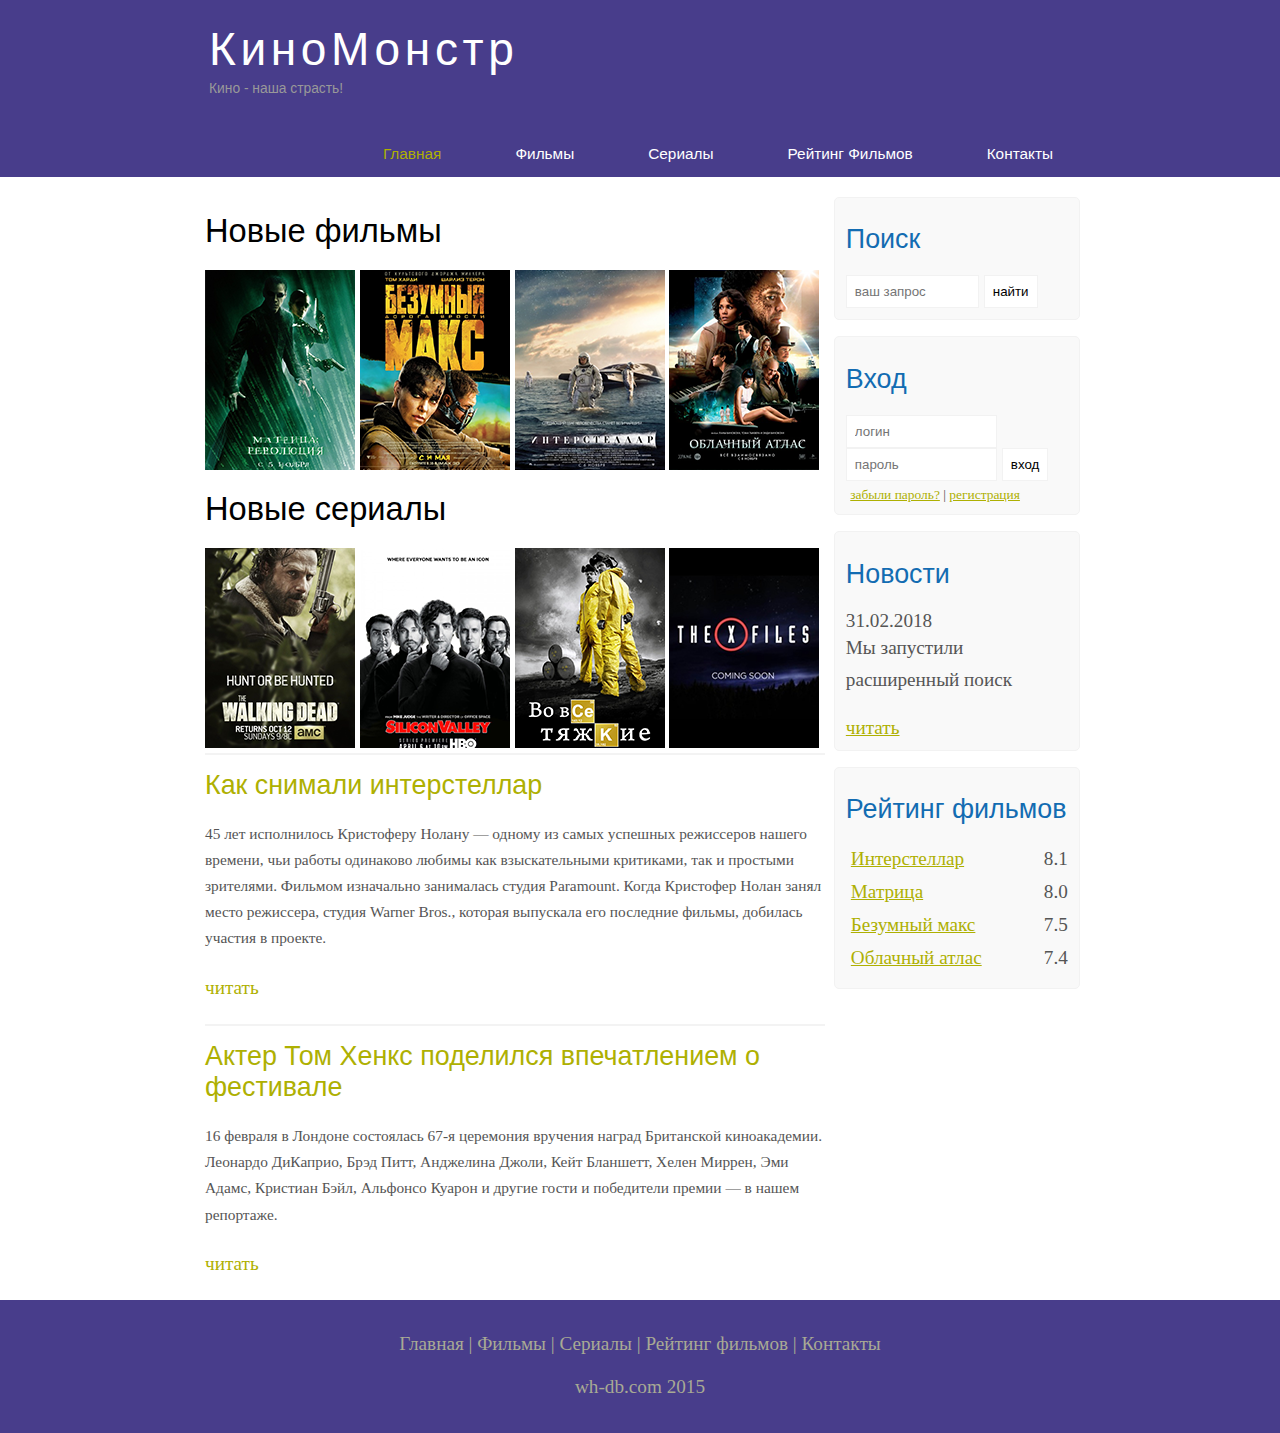
<file: kinomonster/index.html>
<!DOCTYPE html>
<html lang="ru">
<head>
	<meta charset="UTF-8">
	<meta name="viewport" content="width=device-width, initial-scale=1.0">
	<title>Document</title>
	<meta name="descriprion" content="Киномонстр - это портал о кино">
	<meta name="keywords" content="фильмы, фильмы онлайн, hd">
	<link rel="stylesheet" href="assets/css/style.css">
</head>
<body>

	<div class="main">

		<div class="header">

			<div class="logo">

				<div class="logo_text">
					<h1><a href="index.html">КиноМонстр</a></h1>
					<h2>Кино - наша страсть!</h2>
				</div>

			</div>

			<div class="menubar">
				<ul class="menu">
					<li class="selected"><a href="index.html">Главная</a></li>
					<li><a href="films.html">Фильмы</a></li>
					<li><a href="#">Сериалы</a></li>
					<li><a href="rating.html">Рейтинг Фильмов</a></li>
					<li><a href="contact.html">Контакты</a></li>
				</ul>
			</div>

		</div>

		<div class="site_content">

			<div class="sidebar_container">

				<div class="sidebar">
					<h2>Поиск</h2>
					<form method="post" action="#" id="search_form">
						<input type="search" name="search_field" placeholder="ваш запрос" />
						<input type="submit" class="btn" value="найти" />
					</form>
				</div>

				<div class="sidebar">
					<h2>Вход</h2>
					<form method="post" action="#" id = login>
						<input type="text" name="login_field" placeholder="логин" />
						<input type="password" name="password_field" placeholder="пароль" /> 
						<input type="submit" class="btn" value="вход" />
						<div class="lables_passreg_text">
							<span><a href="#">забыли пароль?</a></span> | <span><a href="#">регистрация</a></span>
						</div>
					</form>
				</div>

				<div class="sidebar">
					<h2>Новости</h2>
					<span>31.02.2018</span>
					<p>Мы запустили расширенный поиск</p>
					<a href="#">читать</a>
				</div>

				<div class="sidebar">
					<h2>Рейтинг фильмов</h2>
					<ul>
						<li><a href="show.html">Интерстеллар</a><span class="rating_sidebar">8.1</span></li>
						<li><a href="#">Матрица</a><span class="rating_sidebar">8.0</span></li>
						<li><a href="#">Безумный макс</a><span class="rating_sidebar">7.5</span></li>
						<li><a href="#">Облачный атлас</a><span class="rating_sidebar">7.4</span></li>
					</ul>
				</div>

			</div>

			<div class="content">
				
				<h1>Новые фильмы</h1>

				<div class="fims_block">
					<a href="#"><img src="assets/img/matrix.png"></a>
					<a href="#"><img src="assets/img/max.png"></a>
					<a href="#"><img src="assets/img/inter.png"></a>
					<a href="#"><img src="assets/img/cloud.png"></a>
				</div>

				<h1>Новые сериалы</h1>

				<div class="fims_block">
					<a href="#"><img src="assets/img/dead.png"></a>
					<a href="#"><img src="assets/img/silicon.png"></a>
					<a href="#"><img src="assets/img/breakingbad.png"></a>
					<a href="#"><img src="assets/img/xfiles.png"></a>
				</div>

				<div class="posts">
					
					<hr>
					<h2><a href="#">Как снимали интерстеллар</a></h2>
					<div class="posts_content">
						
						<p>
							45 лет исполнилось Кристоферу Нолану — одному из самых успешных режиссеров нашего времени, чьи работы одинаково любимы как взыскательными критиками, так и простыми зрителями. Фильмом изначально занималась студия Paramount. Когда Кристофер Нолан занял место режиссера, студия Warner Bros., которая выпускала его последние фильмы, добилась участия в проекте. 
						</p>

					</div>

					<p><a href="#">читать</a></p>

					<hr>
					<h2><a href="#">Актер Том Хенкс поделился впечатлением о фестивале</a></h2>
					<div class="posts_content">
						
						<p>
							16 февраля в Лондоне состоялась 67-я церемония вручения наград Британской киноакадемии. Леонардо ДиКаприо, Брэд Питт, Анджелина Джоли, Кейт Бланшетт, Хелен Миррен, Эми Адамс, Кристиан Бэйл, Альфонсо Куарон и другие гости и победители премии — в нашем репортаже.
						</p>

					</div>

					<p><a href="#">читать</a></p>

				</div>

			</div>

		</div>

		<div class="footer">
			<p>
				<a href="index.html">Главная</a> |
				<a href="films.html">Фильмы</a> |
				<a href="#">Сериалы</a> |
				<a href="rating.html">Рейтинг фильмов</a> |
				<a href="contact.html">Контакты</a>
			</p>
			<p>wh-db.com 2015</p>
		</div>

	</div>

</body>
</html>
</file>
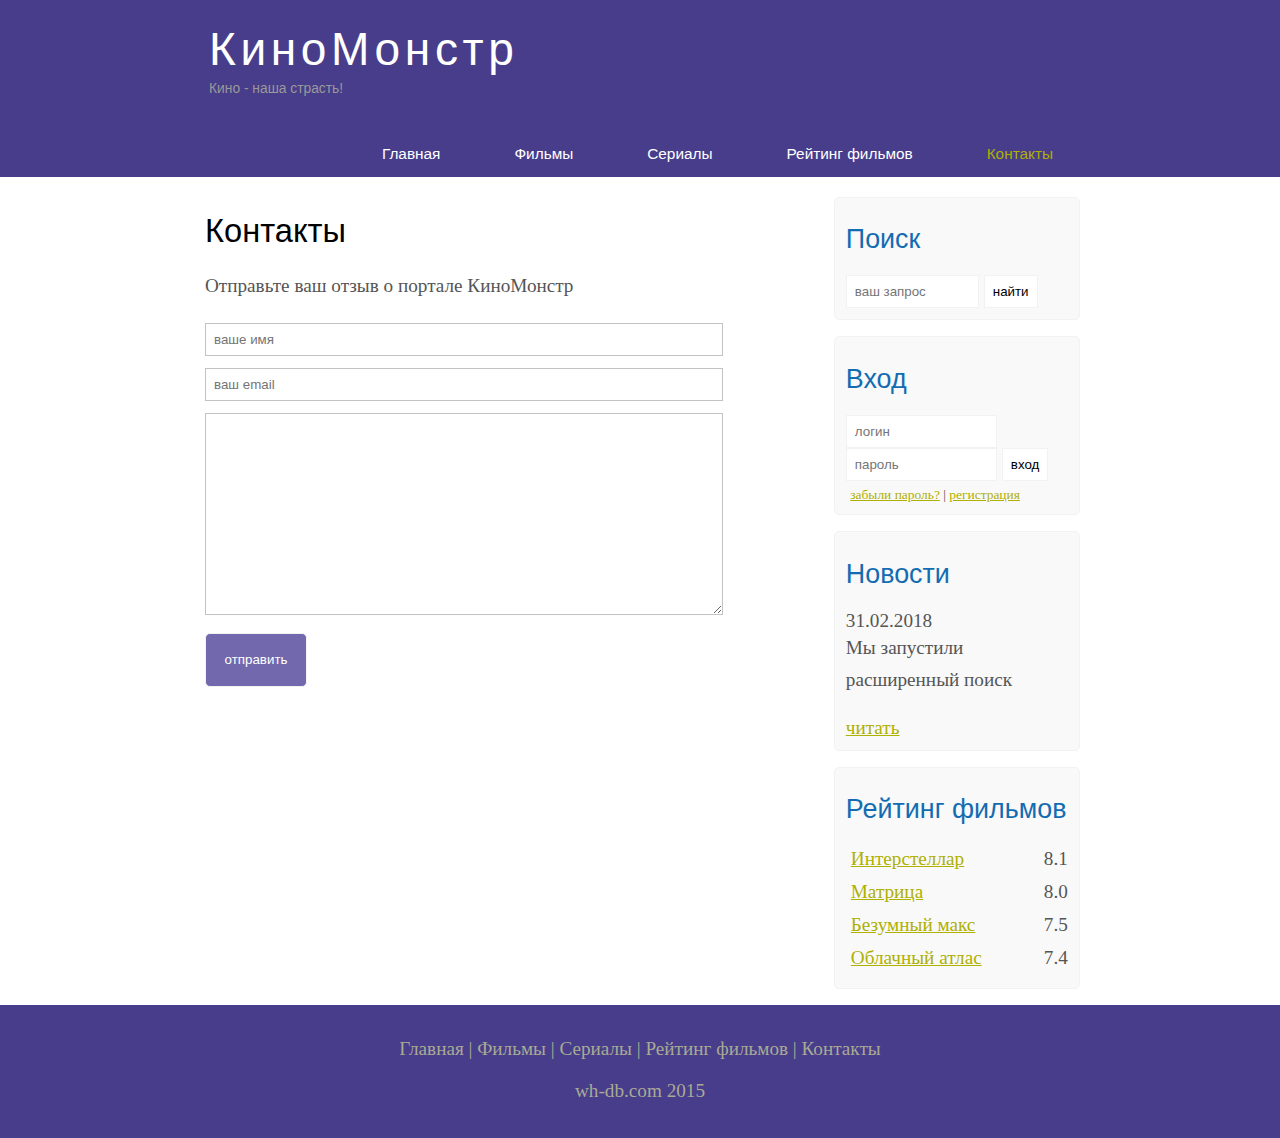
<file: kinomonster/contact.html>
<!DOCTYPE html>
<html lang="en">
<head>
	<meta charset="UTF-8">
	<meta name="viewport" content="width=device-width, initial-scale=1.0">
	<title>Контакты</title>
	<meta name="description" content="Киномонстр - это портал о кино" />
	<meta name="keywords" content="фильмы, фильмы онлайн, hd" />
	<link rel="stylesheet" href="assets/css/style.css">
</head>
<body>

	<div class="main">
		
		<div class="header">
			<div class="logo">
				<div class="logo_text">
					<h1><a href="index.html">КиноМонстр</a></h1>
					<h2>Кино - наша страсть!</h2>
				</div>
			</div>
			
			<div class="menubar">
				
				<ul class="menu">
					<li><a href="index.html">Главная</a></li>	
					<li><a href="films.html">Фильмы</a></li>
					<li><a href="#">Сериалы</a></li>
					<li><a href="rating.html">Рейтинг фильмов</a></li>
					<li class="selected"><a href="contact.html">Контакты</a></li>
				</ul>

			</div>

		</div>

			
		<div class="site_content">
			
			<div class="sidebar_container">
				
				<div class="sidebar">
					<h2>Поиск</h2>
					<form method="post" action="#" id="search_form" >
						<input type="search" name="search_field" placeholder="ваш запрос" />
						<input type="submit" class="btn" value="найти" />
					</form>
				</div>

				<div class="sidebar">
					<h2>Вход</h2>
					<form method="post" action="#" id="login">
						
						<input type="text" name="login_field" placeholder="логин" />
						<input type="password" name="password_field" placeholder="пароль" />
						<input type="submit" class="btn" value="вход" />
						<div class="lables_passreg_text">
							<span><a href="#">забыли пароль?</a></span> | <span><a href="#">регистрация</a></span>
						</div>

					</form>
				</div>

				<div class="sidebar">
					<h2>Новости</h2>
					<span>31.02.2018</span>
					<p>Мы запустили расширенный поиск</p>
					<a href="#">читать</a>
				</div>

				<div class="sidebar">
					<h2>Рейтинг фильмов</h2>
					<ul>
						<li><a href="show.html">Интерстеллар</a><span class="rating_sidebar">8.1</span></li>
						<li><a href="#">Матрица</a><span class="rating_sidebar">8.0</span></li>
						<li><a href="#">Безумный макс</a><span class="rating_sidebar">7.5</span></li>
						<li><a href="#">Облачный атлас</a><span class="rating_sidebar">7.4</span></li>
					</ul>
				</div>

			</div>

			<div class="content">
				
				<h1>Контакты</h1>
				<p>Отправьте ваш отзыв о портале КиноМонстр</p>
	
				<div class="send send_contact">	
					<form method="post" action="#" id="contact">
						<input type="text" name="review_name" placeholder="ваше имя">
						<input type="text" name="review_email" placeholder="ваш email">
						<textarea name="review_text"></textarea>
						<input class="btn" type="submit" value="отправить">
					</form>
				</div>


			

			</div>

		</div>





	<div class="footer">
		<p>
			<a href="index.html">Главная</a> |
			<a href="films.html">Фильмы</a> |
			<a href="#">Сериалы</a> |
			<a href="rating.html">Рейтинг фильмов</a> |
			<a href="contact.html">Контакты</a>
		</p>
		<p>wh-db.com 2015</p>
	</div>

	</div>
	
</body>
</html>
</file>
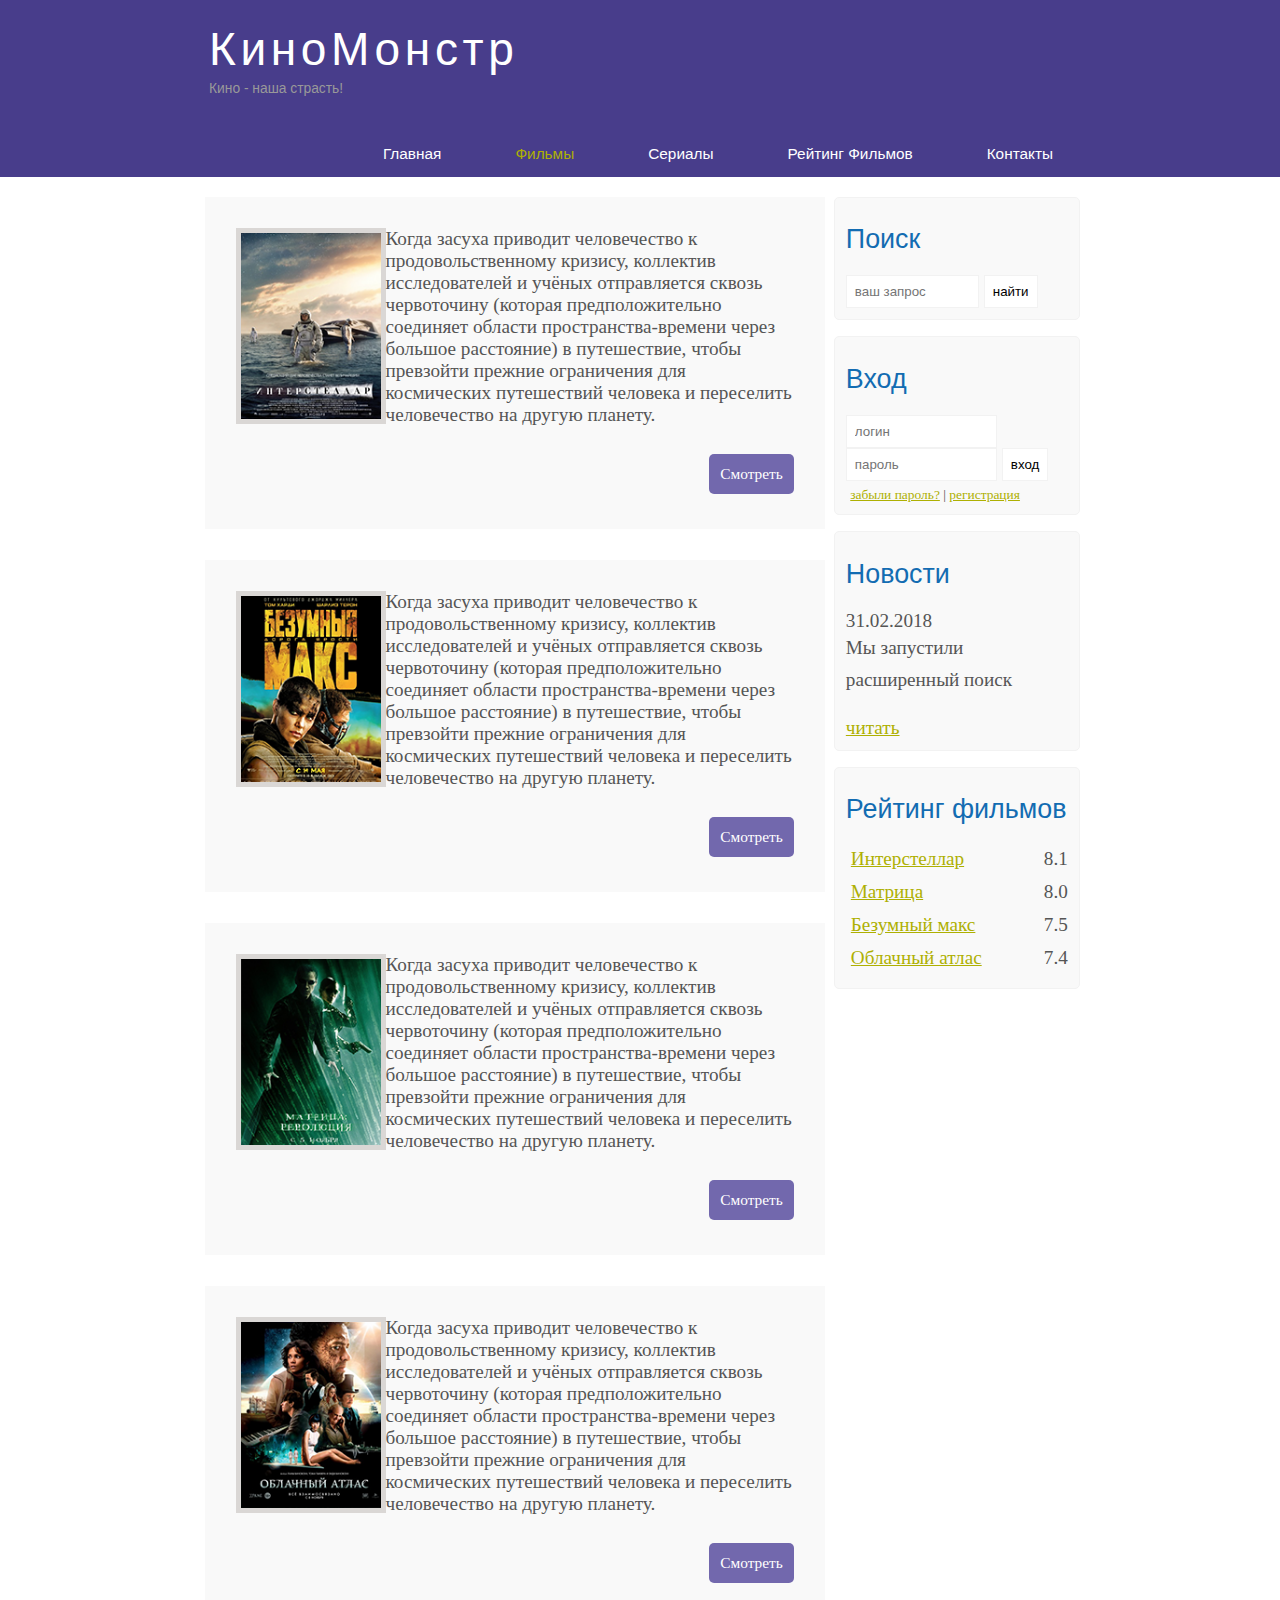
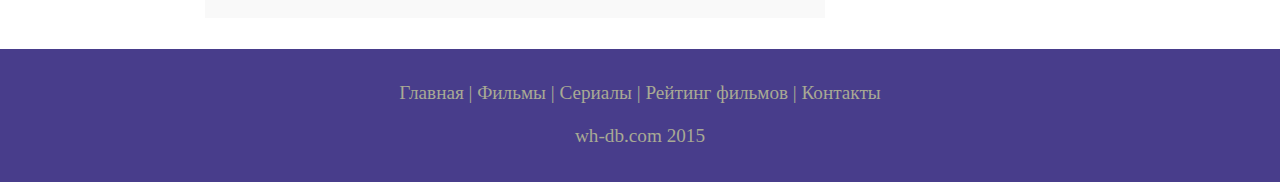
<file: kinomonster/films.html>
<!DOCTYPE html>
<html lang="ru">
<head>
	<meta charset="UTF-8">
	<meta name="viewport" content="width=device-width, initial-scale=1.0">
	<title>Фильмы</title>
	<meta name="descriprion" content="Киномонстр - это портал о кино">
	<meta name="keywords" content="фильмы, фильмы онлайн, hd">
	<link rel="stylesheet" href="assets/css/style.css">
</head>
<body>

	<div class="main">

		<div class="header">

			<div class="logo">

				<div class="logo_text">
					<h1><a href="index.html">КиноМонстр</a></h1>
					<h2>Кино - наша страсть!</h2>
				</div>

			</div>

			<div class="menubar">
				<ul class="menu">
					<li><a href="index.html">Главная</a></li>
					<li class="selected"><a href="films.html">Фильмы</a></li>
					<li><a href="#">Сериалы</a></li>
					<li><a href="rating.html">Рейтинг Фильмов</a></li>
					<li><a href="contact.html">Контакты</a></li>
				</ul>
			</div>

		</div>

		<div class="site_content">

			<div class="sidebar_container">

				<div class="sidebar">
					<h2>Поиск</h2>
					<form method="post" action="#" id="search_form">
						<input type="search" name="search_field" placeholder="ваш запрос" />
						<input type="submit" class="btn" value="найти" />
					</form>
				</div>

				<div class="sidebar">
					<h2>Вход</h2>
					<form method="post" action="#" id = login>
						<input type="text" name="login_field" placeholder="логин" />
						<input type="password" name="password_field" placeholder="пароль" /> 
						<input type="submit" class="btn" value="вход" />
						<div class="lables_passreg_text">
							<span><a href="#">забыли пароль?</a></span> | <span><a href="#">регистрация</a></span>
						</div>
					</form>
				</div>

				<div class="sidebar">
					<h2>Новости</h2>
					<span>31.02.2018</span>
					<p>Мы запустили расширенный поиск</p>
					<a href="#">читать</a>
				</div>

				<div class="sidebar">
					<h2>Рейтинг фильмов</h2>
					<ul>
						<li><a href="show.html">Интерстеллар</a><span class="rating_sidebar">8.1</span></li>
						<li><a href="#">Матрица</a><span class="rating_sidebar">8.0</span></li>
						<li><a href="#">Безумный макс</a><span class="rating_sidebar">7.5</span></li>
						<li><a href="#">Облачный атлас</a><span class="rating_sidebar">7.4</span></li>
					</ul>
				</div>

			</div>

			<div class="content">

				<div class="info_film">
					<img src="assets/img/inter.png" alt="">
					Когда засуха приводит человечество к продовольственному кризису, коллектив исследователей и учёных отправляется сквозь червоточину (которая предположительно соединяет области пространства-времени через большое расстояние) в путешествие, чтобы превзойти прежние ограничения для космических путешествий человека и переселить человечество на другую планету. 

					<div class="button"><a href="show.html">Смотреть</a></div>
				</div>			

				<div class="info_film">
					<img src="assets/img/max.png" alt="">
					Когда засуха приводит человечество к продовольственному кризису, коллектив исследователей и учёных отправляется сквозь червоточину (которая предположительно соединяет области пространства-времени через большое расстояние) в путешествие, чтобы превзойти прежние ограничения для космических путешествий человека и переселить человечество на другую планету. 

					<div class="button"><a href="#">Смотреть</a></div>
				</div>

				<div class="info_film">
					<img src="assets/img/matrix.png" alt="">
					Когда засуха приводит человечество к продовольственному кризису, коллектив исследователей и учёных отправляется сквозь червоточину (которая предположительно соединяет области пространства-времени через большое расстояние) в путешествие, чтобы превзойти прежние ограничения для космических путешествий человека и переселить человечество на другую планету. 

					<div class="button"><a href="#">Смотреть</a></div>
				</div>
				
				<div class="info_film">
					<img src="assets/img/cloud.png" alt="">
					Когда засуха приводит человечество к продовольственному кризису, коллектив исследователей и учёных отправляется сквозь червоточину (которая предположительно соединяет области пространства-времени через большое расстояние) в путешествие, чтобы превзойти прежние ограничения для космических путешествий человека и переселить человечество на другую планету. 

					<div class="button"><a href="#">Смотреть</a></div>
				</div>

			</div>

		</div>

		<div class="footer">
			<p>
				<a href="index.html">Главная</a> |
				<a href="films.html">Фильмы</a> |
				<a href="#">Сериалы</a> |
				<a href="rating.html">Рейтинг фильмов</a> |
				<a href="contact.html">Контакты</a>
			</p>
			<p>wh-db.com 2015</p>
		</div>

	</div>

</body>
</html>
</file>
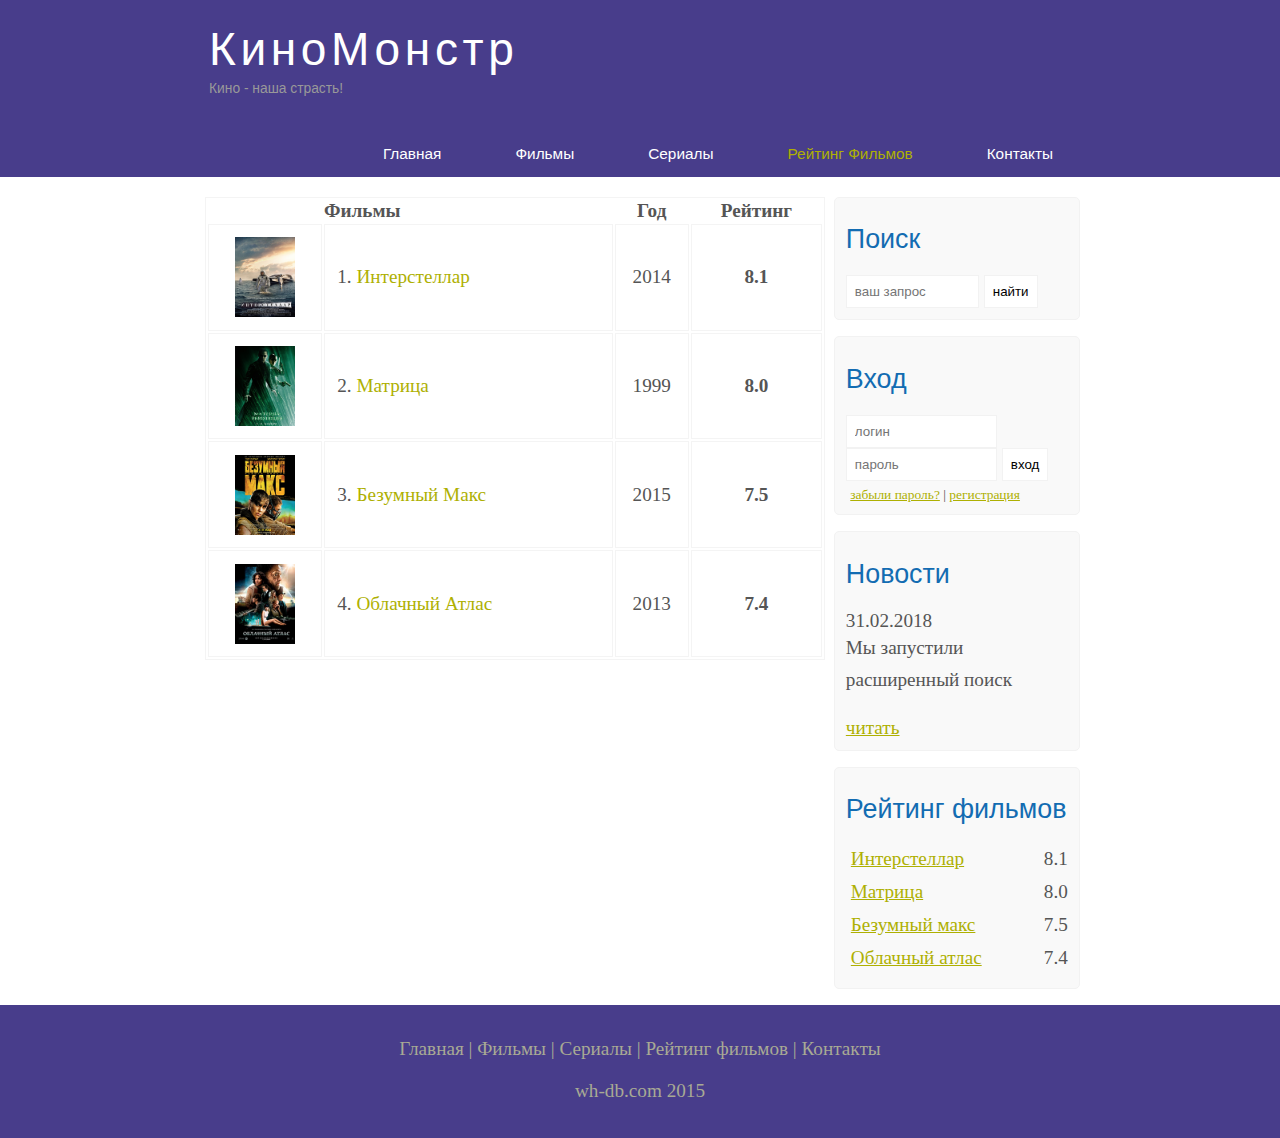
<file: kinomonster/rating.html>
<!DOCTYPE html>
<html lang="ru">
<head>
	<meta charset="UTF-8">
	<meta name="viewport" content="width=device-width, initial-scale=1.0">
	<title>Рейтинг</title>
	<meta name="descriprion" content="Киномонстр - это портал о кино">
	<meta name="keywords" content="фильмы, фильмы онлайн, hd">
	<link rel="stylesheet" href="assets/css/style.css">
</head>
<body>

	<div class="main">

		<div class="header">

			<div class="logo">

				<div class="logo_text">
					<h1><a href="index.html">КиноМонстр</a></h1>
					<h2>Кино - наша страсть!</h2>
				</div>

			</div>

			<div class="menubar">
				<ul class="menu">
					<li><a href="index.html">Главная</a></li>
					<li><a href="films.html">Фильмы</a></li>
					<li><a href="#">Сериалы</a></li>
					<li class="selected"><a href="rating.html">Рейтинг Фильмов</a></li>
					<li><a href="contact.html">Контакты</a></li>
				</ul>
			</div>

		</div>

		<div class="site_content">

			<div class="sidebar_container">

				<div class="sidebar">
					<h2>Поиск</h2>
					<form method="post" action="#" id="search_form">
						<input type="search" name="search_field" placeholder="ваш запрос" />
						<input type="submit" class="btn" value="найти" />
					</form>
				</div>

				<div class="sidebar">
					<h2>Вход</h2>
					<form method="post" action="#" id = login>
						<input type="text" name="login_field" placeholder="логин" />
						<input type="password" name="password_field" placeholder="пароль" /> 
						<input type="submit" class="btn" value="вход" />
						<div class="lables_passreg_text">
							<span><a href="#">забыли пароль?</a></span> | <span><a href="#">регистрация</a></span>
						</div>
					</form>
				</div>

				<div class="sidebar">
					<h2>Новости</h2>
					<span>31.02.2018</span>
					<p>Мы запустили расширенный поиск</p>
					<a href="#">читать</a>
				</div>

				<div class="sidebar">
					<h2>Рейтинг фильмов</h2>
					<ul>
						<li><a href="show.html">Интерстеллар</a><span class="rating_sidebar">8.1</span></li>
						<li><a href="#">Матрица</a><span class="rating_sidebar">8.0</span></li>
						<li><a href="#">Безумный макс</a><span class="rating_sidebar">7.5</span></li>
						<li><a href="#">Облачный атлас</a><span class="rating_sidebar">7.4</span></li>
					</ul>
				</div>

			</div>

			<div class="content">

				<table>
					<tr>
						<th></th>
						<th>Фильмы</th>
						<th class="center">Год</th>
						<th class="center">Рейтинг</th>
					</tr>

					<tr>
						<td class="center"><img src="assets/img/inter.png"></td>
						<td>1. <a href="show.html">Интерстеллар</a></td>
						<td class="center">2014</td>
						<td class="center rating">8.1</td>
					</tr>
					<tr>
						<td class="center"><img src="assets/img/matrix.png"></td>
						<td>2. <a href="show.html">Матрица</a></td>
						<td class="center">1999</td>
						<td class="center rating">8.0</td>
					</tr>
					<tr>
						<td class="center"><img src="assets/img/max.png"></td>
						<td>3. <a href="show.html">Безумный Макс</a></td>
						<td class="center">2015</td>
						<td class="center rating">7.5</td>
					</tr>
					<tr>
						<td class="center"><img src="assets/img/cloud.png"></td>
						<td>4. <a href="show.html">Облачный Атлас</a></td>
						<td class="center">2013</td>
						<td class="center rating">7.4</td>
					</tr>
				</table>
				

			</div>

		</div>

		<div class="footer">
			<p>
				<a href="index.html">Главная</a> |
				<a href="films.html">Фильмы</a> |
				<a href="#">Сериалы</a> |
				<a href="rating.html">Рейтинг фильмов</a> |
				<a href="contact.html">Контакты</a>
			</p>
			<p>wh-db.com 2015</p>
		</div>

	</div>

</body>
</html>
</file>
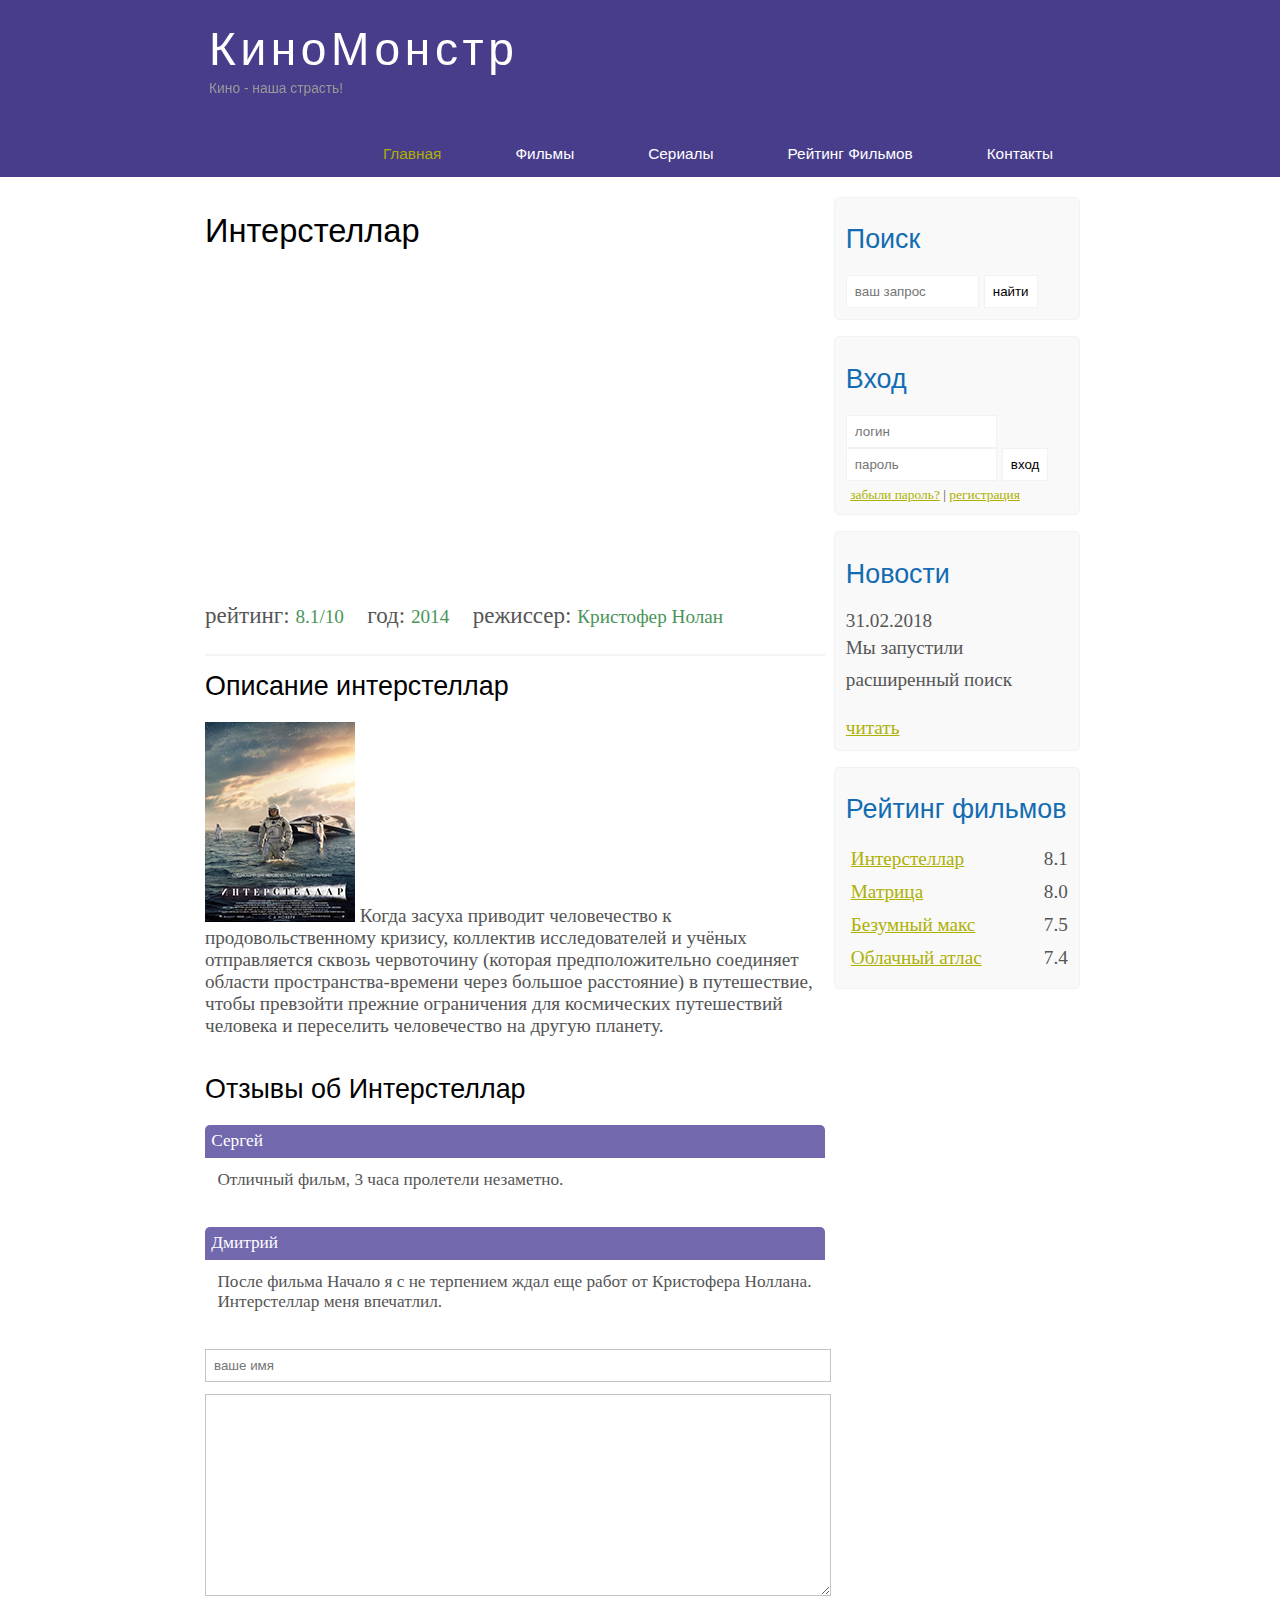
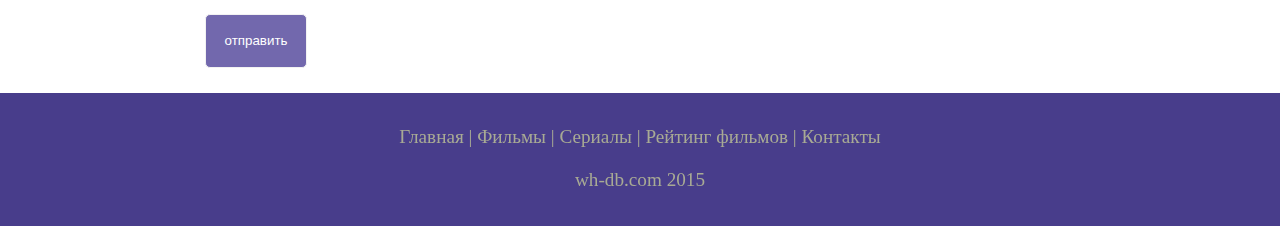
<file: kinomonster/show.html>
<!DOCTYPE html>
<html lang="ru">
<head>
	<meta charset="UTF-8">
	<meta name="viewport" content="width=device-width, initial-scale=1.0">
	<title>Document</title>
	<meta name="descriprion" content="Киномонстр - это портал о кино">
	<meta name="keywords" content="фильмы, фильмы онлайн, hd">
	<link rel="stylesheet" href="assets/css/style.css">
</head>
<body>

	<div class="main">

		<div class="header">

			<div class="logo">

				<div class="logo_text">
					<h1><a href="/">КиноМонстр</a></h1>
					<h2>Кино - наша страсть!</h2>
				</div>

			</div>

			<div class="menubar">
				<ul class="menu">
					<li class="selected"><a href="index.html">Главная</a></li>
					<li><a href="films.html">Фильмы</a></li>
					<li><a href="#">Сериалы</a></li>
					<li><a href="rating.html">Рейтинг Фильмов</a></li>
					<li><a href="contact.html">Контакты</a></li>
				</ul>
			</div>

		</div>

		<div class="site_content">

			<div class="sidebar_container">

				<div class="sidebar">
					<h2>Поиск</h2>
					<form method="post" action="#" id="search_form">
						<input type="search" name="search_field" placeholder="ваш запрос" />
						<input type="submit" class="btn" value="найти" />
					</form>
				</div>

				<div class="sidebar">
					<h2>Вход</h2>
					<form method="post" action="#" id = login>
						<input type="text" name="login_field" placeholder="логин" />
						<input type="password" name="password_field" placeholder="пароль" /> 
						<input type="submit" class="btn" value="вход" />
						<div class="lables_passreg_text">
							<span><a href="#">забыли пароль?</a></span> | <span><a href="#">регистрация</a></span>
						</div>
					</form>
				</div>

				<div class="sidebar">
					<h2>Новости</h2>
					<span>31.02.2018</span>
					<p>Мы запустили расширенный поиск</p>
					<a href="#">читать</a>
				</div>

				<div class="sidebar">
					<h2>Рейтинг фильмов</h2>
					<ul>
						<li><a href="show.html">Интерстеллар</a><span class="rating_sidebar">8.1</span></li>
						<li><a href="#">Матрица</a><span class="rating_sidebar">8.0</span></li>
						<li><a href="#">Безумный макс</a><span class="rating_sidebar">7.5</span></li>
						<li><a href="#">Облачный атлас</a><span class="rating_sidebar">7.4</span></li>
					</ul>
				</div>

			</div>

			<div class="content">
				
				<h1>Интерстеллар</h1>
				
				<iframe width="560" height="315" src="https://www.youtube.com/embed/R5KHoE_8dgo" frameborder="0" allow="accelerometer; autoplay; encrypted-media; gyroscope; picture-in-picture" allowfullscreen></iframe>

				<div class="info_film_page">
					<span class="label">рейтинг: </span><span class="value">8.1/10</span>
					<span class="label">год: </span><span class="value">2014</span>
					<span class="label">режиссер: </span><span class="value">Кристофер Нолан</span>
				</div>

				<hr>

				<h2>Описание интерстеллар</h2>
				<div class="description_film">
					<img src="assets/img/inter.png">
					Когда засуха приводит человечество к продовольственному кризису, коллектив исследователей и учёных отправляется сквозь червоточину (которая предположительно соединяет области пространства-времени через большое расстояние) в путешествие, чтобы превзойти прежние ограничения для космических путешествий человека и переселить человечество на другую планету. 
				</div>

				<br>

				<h2>Отзывы об Интерстеллар</h2>

				<div class="reviews">

					<div class="review_name">
						Сергей
					</div>

					<div class="review_text">
						Отличный фильм, 3 часа пролетели незаметно.
					</div>

				</div>

				<div class="reviews">

					<div class="review_name">
						Дмитрий
					</div>

					<div class="review_text">
						После фильма Начало я с не терпением ждал еще работ от Кристофера Ноллана.
						Интерстеллар меня впечатлил.
					</div>
					
				</div>

				<div class="send">
					<form method="post" action="#" id="review">
						<input type="text" name="review_name" placeholder="ваше имя">
						<textarea name="review_text"></textarea>
						<input type="submit" value="отправить">
					</form>
				</div>

			</div>

		</div>

		<div class="footer">
			<p>
				<a href="index.html">Главная</a> |
				<a href="films.html">Фильмы</a> |
				<a href="#">Сериалы</a> |
				<a href="rating.html">Рейтинг фильмов</a> |
				<a href="contact.html">Контакты</a>
			</p>
			<p>wh-db.com 2015</p>
		</div>

	</div>

</body>
</html>
</file>
<file: kinomonster/assets/css/style.css>
* {
  margin: 0;
  padding: 0;
}

body {
  font-size: 1.2em;
  background-color: #fff;
  color: #555;
}

p {
  padding: 0 0 20px 0;
  line-height: 1.7em;
}

input[type="text"], input[type="password"], input[type="search"] {
  color: #5d5d5d;
  width: 60%;
  padding: 8px;
} 

input, textarea {
  outline: none;
  border: none;
  border: solid 1px #f2f2f2;
}

h1, h2 {
  font: normal 170% 'century gothic', arial;
  margin: 0 0 15px 0;
  padding: 15px 0 5px 0;
  color: #000;
}

h2 {
  font-size: 140%;
}

a, a:hover {
  outline: none;
  text-decoration: underline;
  color: #aeb002;
}

ul {
  margin: 2px 0 22px 17px;
}

ul li {
  margin: 0 0 6px 0;
  padding: 0 0 4px 5px;
  line-height: 1.5em;
}


.header {
  background-color: darkslateblue;
  height: 177px;
  font-size: 0.8em;
  margin-left: 0px;
  margin-right: 0px;
  min-width: 900px;
}

.main, .logo, .menubar, .site_content, .footer {
  margin-left: auto;
  margin-right: auto;
}

.logo {
  width: 880px;
  padding-bottom: 40px;
}

.logo h1, .logo h2 {
  font: normal 300% 'century gothic', arial, sans-serif;
  margin: 0 0 0 9px;
}

.logo_text h1, .logo_text h1 a, .logo_text h1 a:hover {
  padding: 22px 0 0 0;
  color: #fff;
  letter-spacing: 0.1em;
  text-decoration: none;
}

.logo_text h2 {
  font-size: 0.9em;
  padding: 4px 0 0 0;
  color: #999;
}

.menubar {
  width: 900px;
  height: 46px;
}

ul.menu {
  float: right;
}

ul.menu li {
  float: left;
  padding: 0 0 0 9px;
  list-style: none;
  margin: 1px 2px 0 0;
}

ul.menu li a {
  font: normal 100% 'trebuchet ms', sans-serif;
  display: block;
  height: 20px;
  padding: 6px 35px 5px 28px;
  color: #fff;
  text-decoration: none;
}

ul.menu li.selected a {
  color: #aeb002;
}

ul.menu li a:hover {
  color: #e4ec04;
}

hr {
  border: solid 1px #f3f3f3;
}

.site_content {
  width: 880px;
  overflow:hidden;
  margin: 20px auto 0 auto;
  background-color: white;
}

.sidebar_container {
  float: right;;
  width: 224px;
}

.sidebar {
  float: right;
  width: 222px;
  padding: 5%;
  margin: 0 0 16px 0;
  border: solid 1px #f2f2f2;
  border-radius: 5px;
  background-color: #f9f9f9;
}

.btn {
  padding: 8px;
  background-color: white;
  cursor:pointer;
}

.sidebar h2 {
  color: #136cb2;
}

.lables_passreg_text {
  font-size: 0.7em;
  margin-top: 3%;
  margin-left: 2%;
}

.sidebar ul {
  margin: 0;
}

.sidebar ul li {
  list-style-type: none;
  margin: 0 0 0 0;
}

.sidebar .rating_sidebar {
  float: right;
}


.content {
  text-align: left;
  width: 620px;
  padding: 0 0 0 5px;
  float: left;
}

.content a {
  text-decoration: none;
}

.films_block {
  margin-bottom: 5%;
}

.films_block img {
  border-radius: 5px;
  border: solid 5px #dad7d5;
  width: 22%;
} 

.posts .posts_content {
  font-size: 0.8em;
}


/* Страница просмотра фильма */

.info_film_page {
  margin-top: 2%;
  margin-bottom: 4%;
}

.info_film_page .label {
  font-size: 1.2em;
}

.info_film_page .value {
  font-size: 1em;
  color: #49945A;
  margin-right: 3%;
}

.descriptions_film {
  margin-bottom: 15%;
}

.descriptions_film img{
  float:left;
  margin-right: 2%;
  border-radius: 5px;
  border: solid 5px #dad7d5;
}

.reviews {
  margin-bottom: 4%;
  font-size: 0.9em;
}

.reviews .review_name {
  background-color: #7268AD;
  color: white;
  padding: 1%;
  border-top-left-radius: 5px;
  border-top-right-radius: 5px;
}

.reviews .review_text {
  padding-top: 2%;
  padding-bottom: 2%; 
  padding-left: 2%;
}

.send {
  margin-bottom: 4%;
}

.send input[type="text"], textarea {
  border: solid 1px #C3C3C3;
  margin-bottom: 2%;
}

.send input[type="text"]{
  width: 98%;
}

.send textarea {
  width: 624px;
  height: 200px;
}

.send input[type="submit"]{
  background-color: #7268AD;
  padding: 3%;
  color: white;
  border-radius: 5px;
}



.send_contact input[type="text"] {
  width: 500px;
}

.send_contact textarea {
  width: 516px;
}

.info_film {
  margin-bottom: 5%;
  background-color: #f9f9f9;
  padding: 5%;
  height: 270px;
}

.info_film img {
  float: left;
  margin-right: 2%
  border-radius: 5px;
  border: solid 5px #dad7d5;
  width: 25%;
}

.button {
  background-color: #7268ad;
  padding: 2%;
  color: white;
  border-radius: 5px;
  float: right;
  margin-top: 5%;
  clear: both;
  font-size: 0.8em;
}

.button a {
  color: white;
}

table {
  width: 100%;
  border: solid 1px #f4f4f4;
}

td {
  padding: 2%;
  border: solid 1px #f4f4f4;
}

td img {
  width: 60px;
  vertical-align: middle;
}

.center {
  text-align: center;
}

.rating {
  font-weight: bold;
}

.footer {
  width: 100%;
  height: 100px;
  padding: 28px 0 5px 0;
  text-align: center;
  background-color: darkslateblue;
  color: #a8aa94;
  margin-left: 0px;
  margin-right: 0px;
  min-width: 900px;
}

.footer a {
  color: #a8aa94;
  text-decoration: none;
}

.footer a:hover {
  color: #fff;
  text-decoration: none;
}

.footer p {
  padding: 0 0 10px 0;
}

/* CSS Mobile */

@media only screen
and (min-device-width : 320px)
and (max-device-width : 568px) {

  .header {
    background-color: #257965;
    min-width: 100%;
    height: 20%;
    text-align: center; 
  }

  .logo {
    width: 100%;
  }

  .site_content {
    width: 100%;
  }

  .menubar {
    width: 100%;
    height: 100%;
  }

  .content {
    width: 100%;
    text-align: center;
  }

  .sidebar_container {
    display: none;
  }

  .footer {
    display: none;
  }

  ul.menu {
    float: none;
  }

  ul.menu li {
    margin: 0;
    padding: 0;
    float: none;
  }

  .logo h1 {
    font: normal 235% 'century gothic', arial, sans-serif;
  }

  .logo h2 {
    font: normal 100% 'century gothic', arial, sans-serif;
    color: white;
  }

  .content h1, h2 {
    font: normal 110% 'century gothic', arial;
  }

  .films_block img {
    width: 43%;
  }

  .posts_content p {
    line-height: 1.5em;
    padding: 3%;
    text-align: left;
  }

  .posts p {
    font-size: 120%;
  }

  /* films page */

  .info_film {
    float: none;
    height: 100%;
  }

  .info_film img {
    width: 90%;
    margin-bottom: 5%;
  }

  .button {
    float: none;
  }

  /* rating page */

  table {
    display: block;
  }

  th {
    font-size: 75%;
  }

  td {
    padding: 0;
    margin: 0;
    font-size: 95%;
    text-align: left;
  }

  /* show page */

  iframe {
    width: 88%;
    height: 100%;
  }

  .description_film {
    width: 90%;
    text-align: left;
    margin-left: 2%;
  }

  .description_film img {
    float: none;
    width: 73%;
    display: block;
    margin: 0;
    padding: 0;
    margin-left: 11%;
    margin-bottom: 7%;
  }

  .reviews {
    text-align: left;
    width: 96%;
  }

  .send input[type="text"] {
    width: 80%;
  }

  .send textarea {
    width: 85%;
  }

}
</file>
